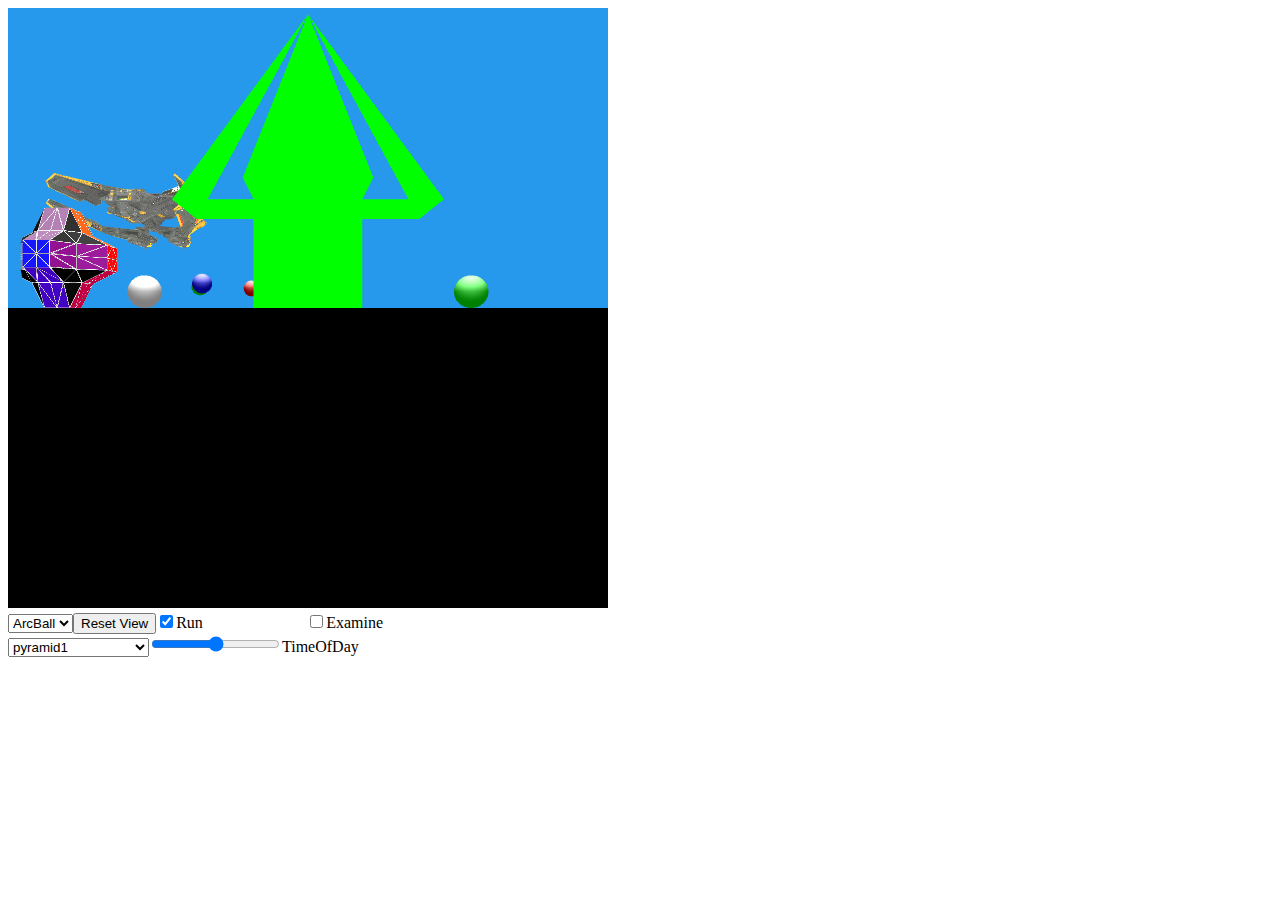
<file: Assignment_10/index.html>
<!DOCTYPE html>
<html lang="en">
<!-- Graphics town framework code by Mike Gleicher
  -- written October, 2015
  -->
<head>
    <meta charset="UTF-8">
    <title>GraphicsTown JS 2017!</title>
</head>
<body>
<!-- load this stuff first -->
<script src="Libraries/twgl-full.js"></script>
<script src="Libraries/webgl-obj-loader.js"></script>
<script src="Libraries/helper.js"></script>
<script src="Libraries/panel.js"></script>
<script src="Libraries/arcball.js"></script>
<script src="grobject.js"></script>

<!-- <script src="ExampleObjects/test_data.js"></script>
<!-- <script src="ExampleObjects/test.js"></script>

<!-- I am adding the pyramid data -->
<script src="Pyramid/pyramid_data.js"></script>
<script src="Pyramid/pyramid.js"></script>

<!-- I am adding the tree data -->
<script src="Tree/tree_data.js"></script>
<script src="Tree/tree.js"></script>

<!-- I am adding the star data -->
<script src="Star/star_data.js"></script>
<script src="Star/star.js"></script>

<!-- I am adding the sky data -->
<script src="Box/box.js"></script>

<!-- I am adding the ship data -->
<script src="Ship/ship_data.js"></script>
<script src="Ship/ship.js"></script>

<!-- I am adding the ship data -->
<script src="Ship2/ship2_data.js"></script>
<script src="Ship2/ship2.js"></script>

<!-- I am adding the ship data -->
<script src="Ship3/ship3_data.js"></script>
<script src="Ship3/ship3.js"></script>

<!-- I am adding the sphere data -->
<script src="Sphere/sphere_data.js"></script>
<script src="Sphere/sphere.js"></script>

<!-- I am adding the torus data -->
<script src="Torus/torus_data.js"></script>
<script src="Torus/torus.js"></script>

<!-- This gets loaded LAST (actually, it probably doesn't have to) -->
<script src="graphicstown.js"></script>
</body>

<script id="ground-vs" type="not-js">
    precision highp float;

    attribute vec3 vpos;
    varying vec3 outPos;

    uniform mat4 view;
    uniform mat4 proj;

    void main(void) {
        gl_Position = proj * view * vec4(vpos, 1.0);
        outPos = vpos;
    }
</script>
<script id="ground-fs" type="notjs">
    // note this is used for more than just the cube
    precision highp float;
    varying vec3 outPos;
    void main(void) {
        float xs = step(1.0,mod(outPos.x,2.0));
        float zs = step(1.0,mod(outPos.z,2.0));
        float ss = (xs>.5) ? zs : 1.0-zs;
        gl_FragColor = mix(vec4(0.5,0.5,0.5,1),
                           vec4(0.3,0.5,0.4,1),
                           ss
                           );

    }
</script>
</html>
</file>
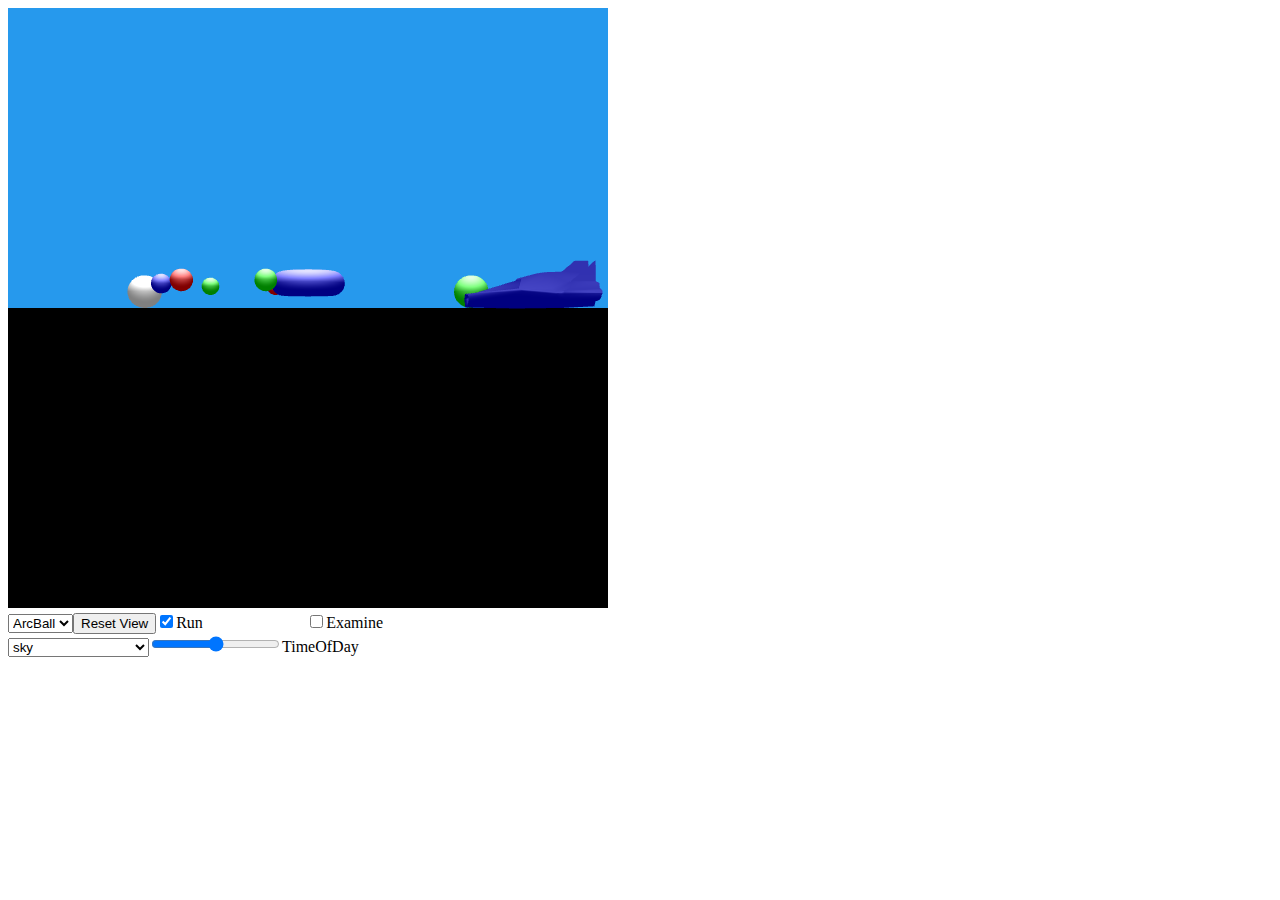
<file: Assignment_7/index.html>
<!DOCTYPE html>
<html lang="en">
<!-- Graphics town framework code by Mike Gleicher
  -- written October, 2015
  -->
<head>
    <meta charset="UTF-8">
    <title>GraphicsTown JS 2015!</title>
</head>
<body>
<!-- load this stuff first -->
<script src="Libraries/twgl-full.js"></script>
<script src="Libraries/panel.js"></script>
<script src="Libraries/arcball.js"></script>
<script src="grobject.js"></script>
<!--<script src="ExampleObjects/ground.js"></script>

<!-- I am adding the ship data -->
<script src="Box/box.js"></script>

<!-- I am adding the ship data -->
<script src="Ship/ship_data.js"></script>
<script src="Ship/ship.js"></script>

<!-- I am adding the sphere data -->
<script src="Sphere/sphere_data.js"></script>
<script src="Sphere/sphere.js"></script>

<!-- I am adding the torus data -->
<script src="Torus/torus_data.js"></script>
<script src="Torus/torus.js"></script>

<!-- This gets loaded LAST (actually, it probably doesn't have to) -->
<script src="graphicstown.js"></script>
</body>

<script id="ground-vs" type="not-js">
    precision highp float;

    attribute vec3 vpos;
    varying vec3 outPos;

    uniform mat4 view;
    uniform mat4 proj;

    void main(void) {
        gl_Position = proj * view * vec4(vpos, 1.0);
        outPos = vpos;
    }
</script>
<script id="ground-fs" type="notjs">
    // note this is used for more than just the cube
    precision highp float;
    varying vec3 outPos;
    void main(void) {
        float xs = step(1.0,mod(outPos.x,2.0));
        float zs = step(1.0,mod(outPos.z,2.0));
        float ss = (xs>.5) ? zs : 1.0-zs;
        gl_FragColor = mix(vec4(0.5,0.5,0.5,1),
                           vec4(0.3,0.5,0.4,1),
                           ss
                           );

    }
</script>

</html>
</file>
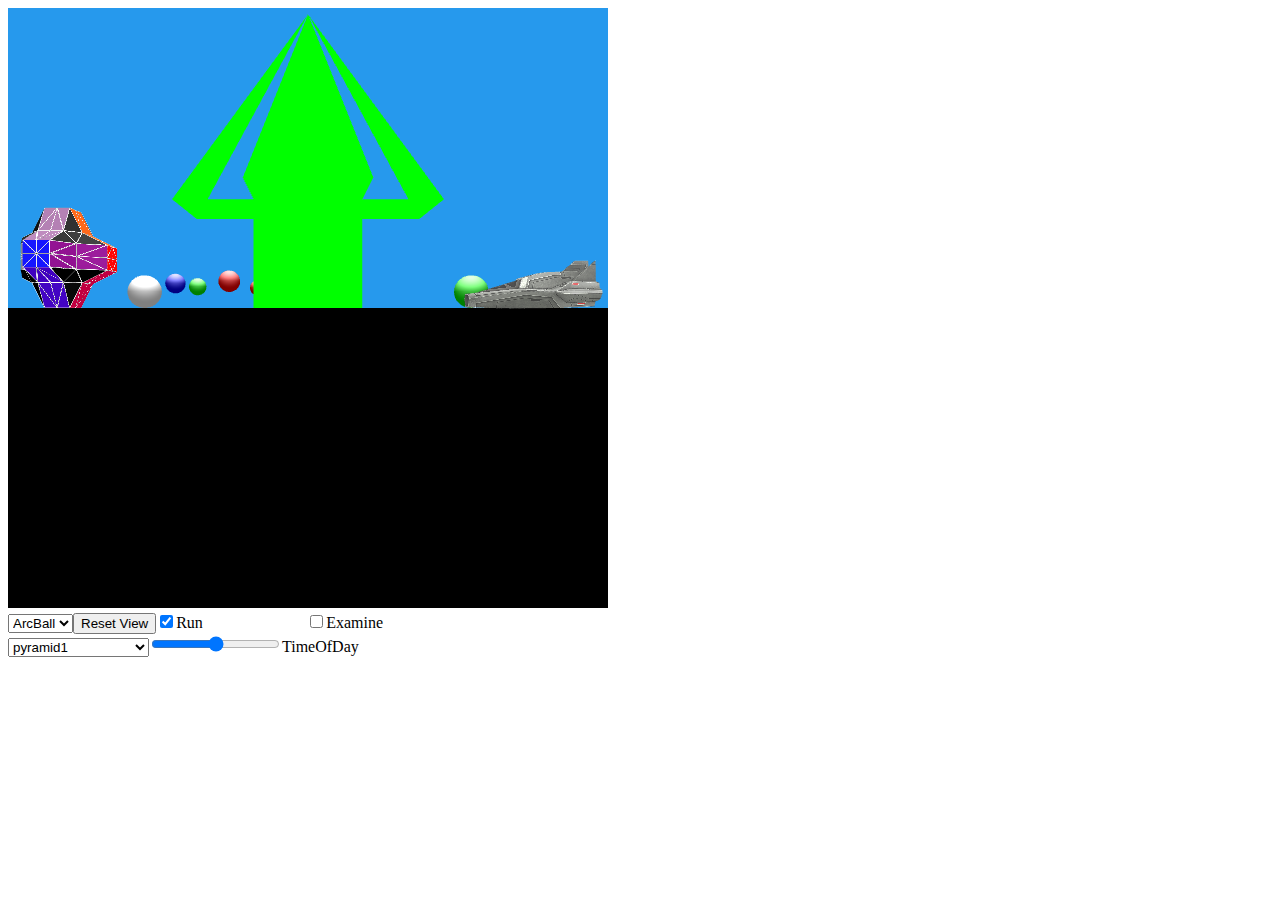
<file: Assignment_8/index.html>
<!DOCTYPE html>
<html lang="en">
<!-- Graphics town framework code by Mike Gleicher
  -- written October, 2015
  -->
<head>
    <meta charset="UTF-8">
    <title>GraphicsTown JS 2015!</title>
</head>
<body>
<!-- load this stuff first -->
<script src="Libraries/twgl-full.js"></script>
<script src="Libraries/webgl-obj-loader.js"></script>
<script src="Libraries/helper.js"></script>
<script src="Libraries/panel.js"></script>
<script src="Libraries/arcball.js"></script>
<script src="grobject.js"></script>

<!-- <script src="ExampleObjects/test_data.js"></script>
<!-- <script src="ExampleObjects/test.js"></script>

<!-- I am adding the pyramid data -->
<script src="Pyramid/pyramid_data.js"></script>
<script src="Pyramid/pyramid.js"></script>

<!-- I am adding the tree data -->
<script src="Tree/tree_data.js"></script>
<script src="Tree/tree.js"></script>

<!-- I am adding the star data -->
<script src="Star/star_data.js"></script>
<script src="Star/star.js"></script>

<!-- I am adding the sky data -->
<script src="Box/box.js"></script>

<!-- I am adding the ship data -->
<script src="Ship/ship_data.js"></script>
<script src="Ship/ship.js"></script>

<!-- I am adding the sphere data -->
<script src="Sphere/sphere_data.js"></script>
<script src="Sphere/sphere.js"></script>

<!-- I am adding the torus data -->
<script src="Torus/torus_data.js"></script>
<script src="Torus/torus.js"></script>

<!-- This gets loaded LAST (actually, it probably doesn't have to) -->
<script src="graphicstown.js"></script>
</body>

<script id="ground-vs" type="not-js">
    precision highp float;

    attribute vec3 vpos;
    varying vec3 outPos;

    uniform mat4 view;
    uniform mat4 proj;

    void main(void) {
        gl_Position = proj * view * vec4(vpos, 1.0);
        outPos = vpos;
    }
</script>
<script id="ground-fs" type="notjs">
    // note this is used for more than just the cube
    precision highp float;
    varying vec3 outPos;
    void main(void) {
        float xs = step(1.0,mod(outPos.x,2.0));
        float zs = step(1.0,mod(outPos.z,2.0));
        float ss = (xs>.5) ? zs : 1.0-zs;
        gl_FragColor = mix(vec4(0.5,0.5,0.5,1),
                           vec4(0.3,0.5,0.4,1),
                           ss
                           );

    }
</script>
</html>
</file>
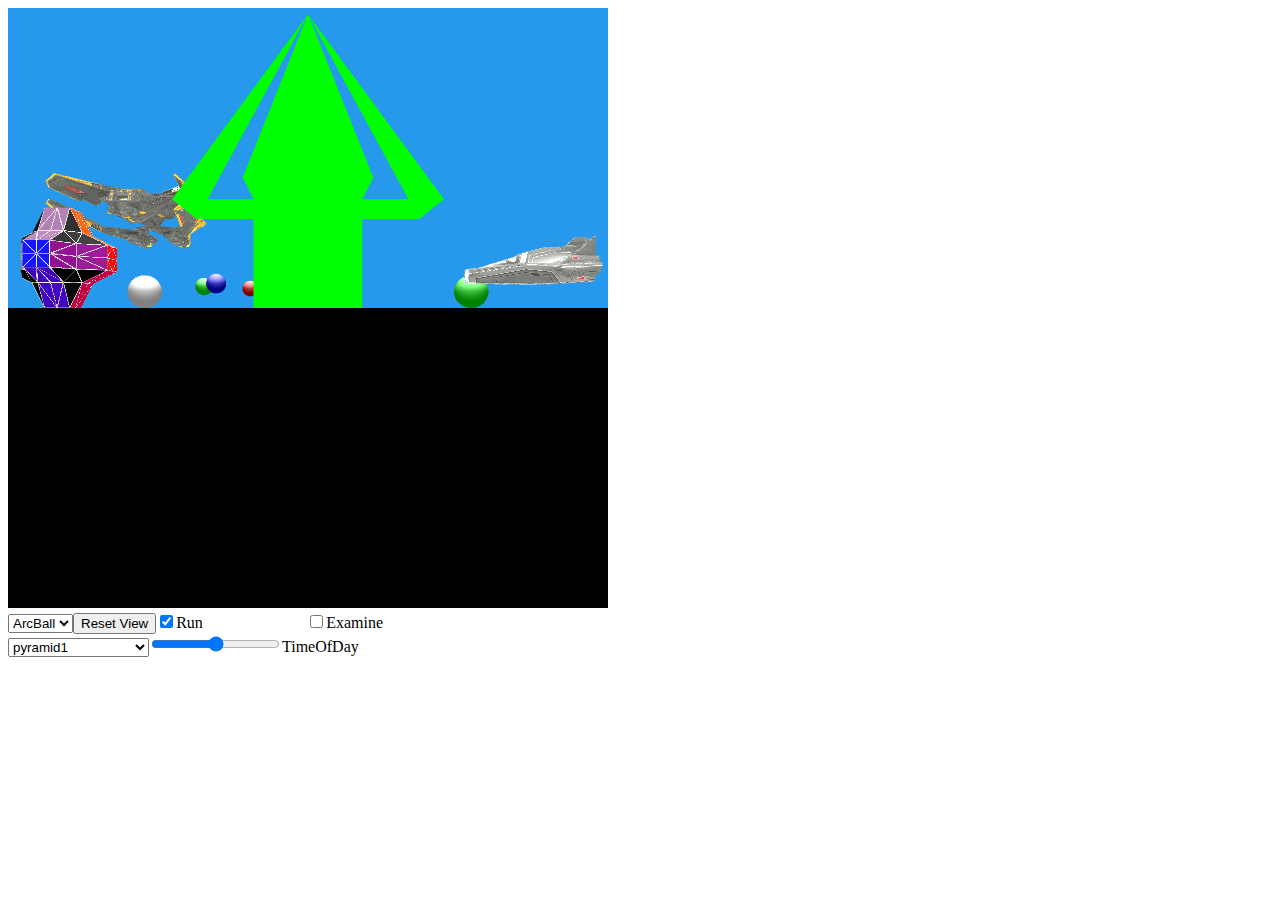
<file: Assignment_9/index.html>
<!DOCTYPE html>
<html lang="en">
<!-- Graphics town framework code by Mike Gleicher
  -- written October, 2015
  -->
<head>
    <meta charset="UTF-8">
    <title>GraphicsTown JS 2015!</title>
</head>
<body>
<!-- load this stuff first -->
<script src="Libraries/twgl-full.js"></script>
<script src="Libraries/webgl-obj-loader.js"></script>
<script src="Libraries/helper.js"></script>
<script src="Libraries/panel.js"></script>
<script src="Libraries/arcball.js"></script>
<script src="grobject.js"></script>

<!-- <script src="ExampleObjects/test_data.js"></script>
<!-- <script src="ExampleObjects/test.js"></script>

<!-- I am adding the pyramid data -->
<script src="Pyramid/pyramid_data.js"></script>
<script src="Pyramid/pyramid.js"></script>

<!-- I am adding the tree data -->
<script src="Tree/tree_data.js"></script>
<script src="Tree/tree.js"></script>

<!-- I am adding the star data -->
<script src="Star/star_data.js"></script>
<script src="Star/star.js"></script>

<!-- I am adding the sky data -->
<script src="Box/box.js"></script>

<!-- I am adding the ship data -->
<script src="Ship/ship_data.js"></script>
<script src="Ship/ship.js"></script>

<!-- I am adding the ship data -->
<script src="Ship2/ship2_data.js"></script>
<script src="Ship2/ship2.js"></script>

<!-- I am adding the sphere data -->
<script src="Sphere/sphere_data.js"></script>
<script src="Sphere/sphere.js"></script>

<!-- I am adding the torus data -->
<script src="Torus/torus_data.js"></script>
<script src="Torus/torus.js"></script>

<!-- This gets loaded LAST (actually, it probably doesn't have to) -->
<script src="graphicstown.js"></script>
</body>

<script id="ground-vs" type="not-js">
    precision highp float;

    attribute vec3 vpos;
    varying vec3 outPos;

    uniform mat4 view;
    uniform mat4 proj;

    void main(void) {
        gl_Position = proj * view * vec4(vpos, 1.0);
        outPos = vpos;
    }
</script>
<script id="ground-fs" type="notjs">
    // note this is used for more than just the cube
    precision highp float;
    varying vec3 outPos;
    void main(void) {
        float xs = step(1.0,mod(outPos.x,2.0));
        float zs = step(1.0,mod(outPos.z,2.0));
        float ss = (xs>.5) ? zs : 1.0-zs;
        gl_FragColor = mix(vec4(0.5,0.5,0.5,1),
                           vec4(0.3,0.5,0.4,1),
                           ss
                           );

    }
</script>
</html>
</file>
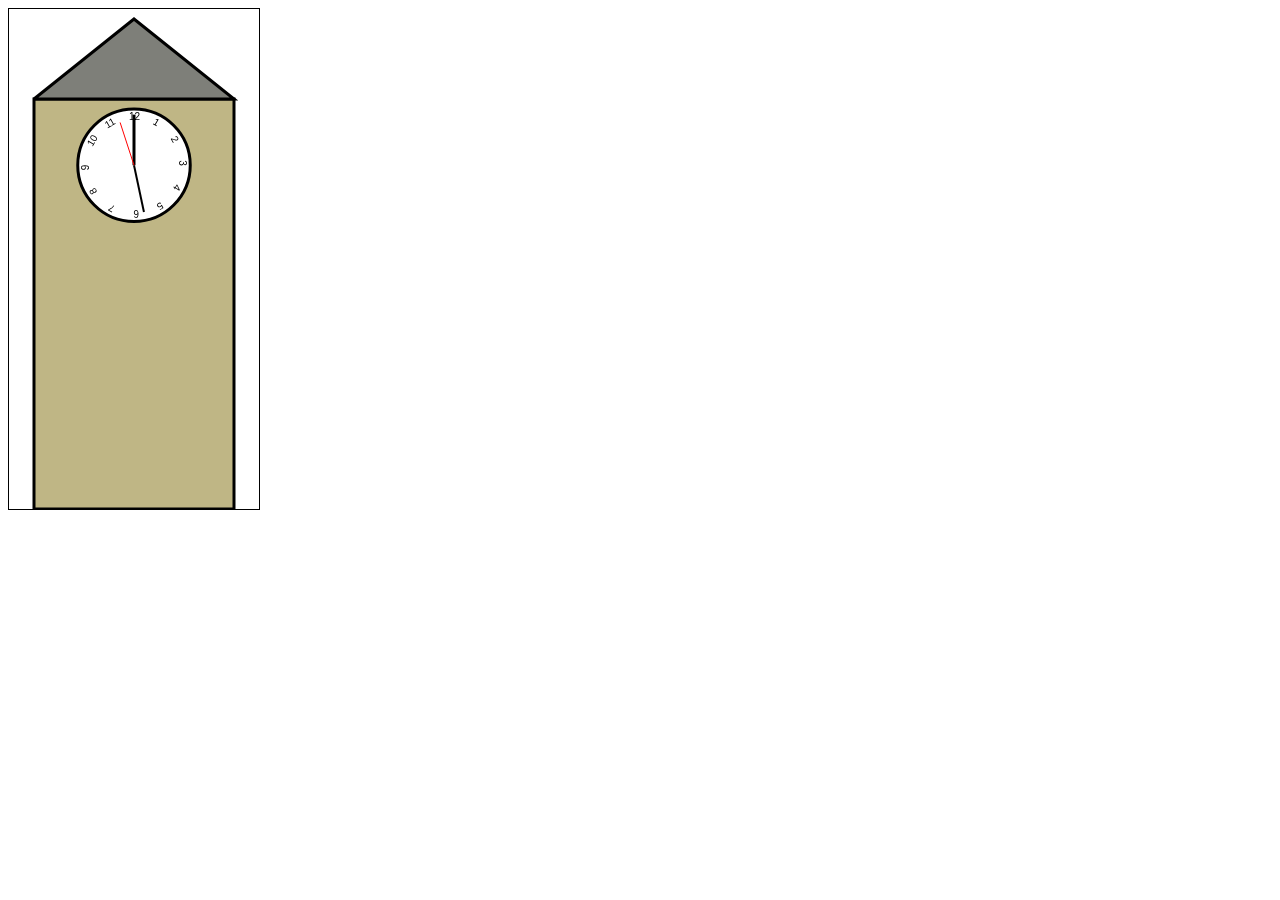
<file: Assignment_1/body.html>
<!DOCTYPE html>
<html>
<head>
	<meta name="Assignment #1">
</head>
<body>
	<canvas id="canvas" width="250" height="500" style="border:1px solid #000000;"> </canvas>
	<script type="text/javascript" src="main.js"> </script>
</body>
</html>
</file>
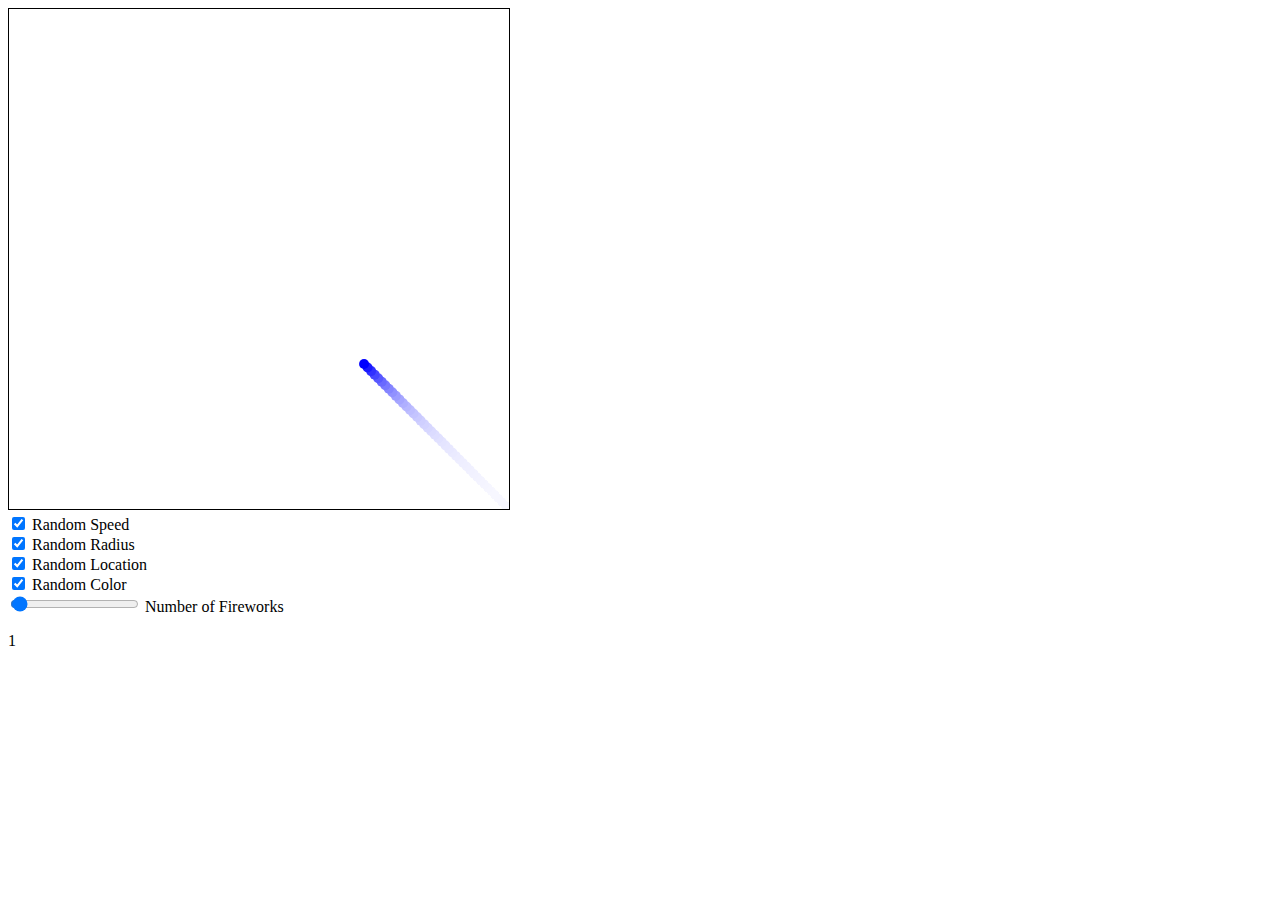
<file: Assignment_2/body.html>
<!DOCTYPE html>
<html>
<head>
	<meta name="Assignment 2"/>
</head>
<body>
	<canvas id="canvas" width="500" height="500" style="border:1px solid #000000;"> </canvas> <br>
	<input type="checkbox" id="speed" checked /> Random Speed <br>
	<input type="checkbox" id="radius" checked /> Random Radius <br>
	<input type="checkbox" id="location" checked /> Random Location <br>
	<input type="checkbox" id="color" checked /> Random Color <br>
	<input type="range" id="number" min="0" max="50" /> Number of Fireworks
	<p id="num">1</p> <br>
	<script type="text/javascript" src="firework.js"> </script>
	<script type="text/javascript" src="main.js"> </script>
</body>
</html>
</file>
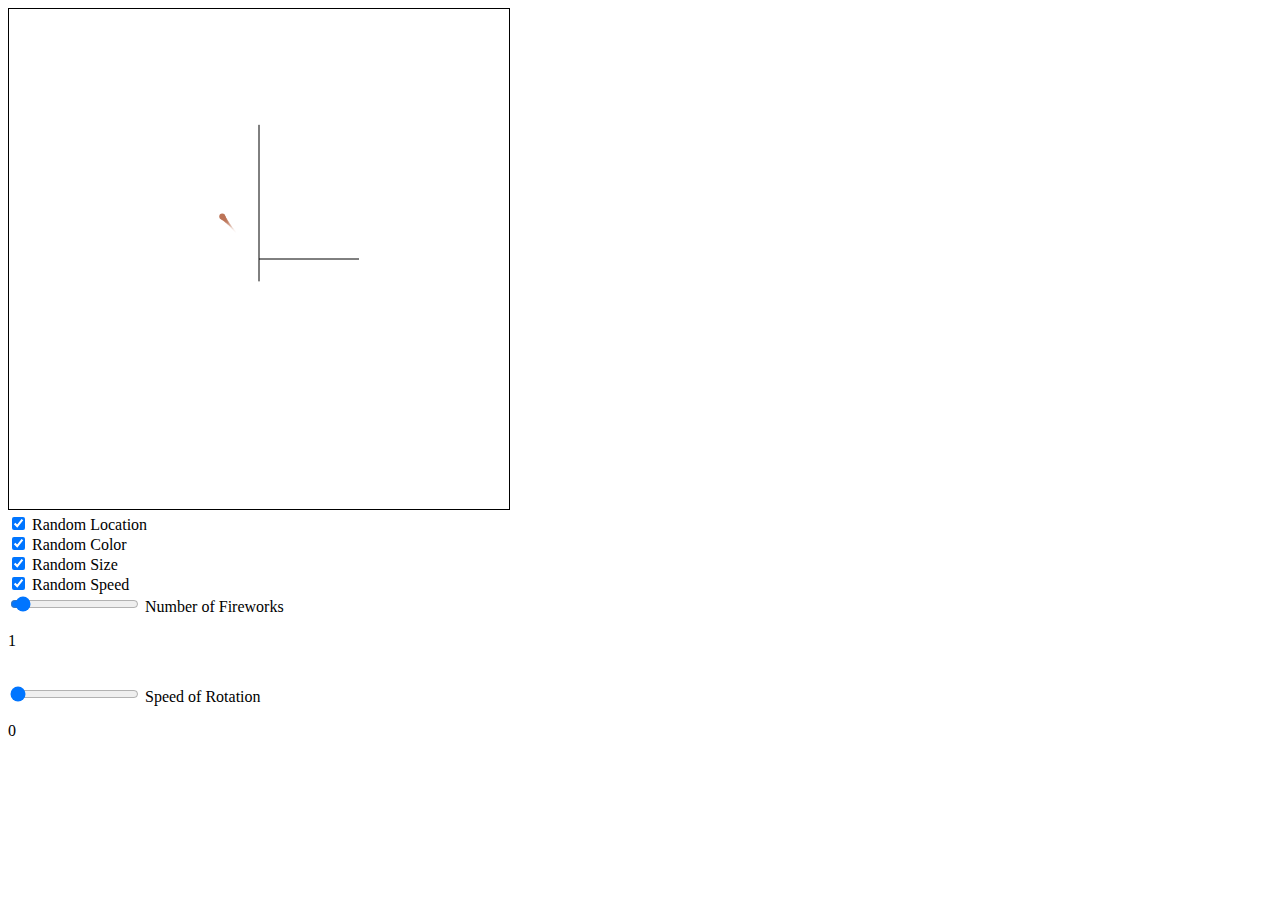
<file: Assignment_3/body.html>
<!DOCTYPE html>
<html>
<head>
	<meta name="Assignment 3" />
</head>
<body>
	<canvas id="canvas" width="500" height="500" style="border:1px solid #000000;"> </canvas> <br>
	<script type="text/javascript" src="twgl-full.min.js"> </script>
	<script type="text/javascript" src="spark.js"> </script>
	<script type="text/javascript" src="firework3D.js"> </script>
	<script type="text/javascript" src="main.js"> </script>
	<input type="checkbox" id="loc" checked /> Random Location <br>
	<input type="checkbox" id="col" checked /> Random Color <br>
	<input type="checkbox" id="siz" checked /> Random Size <br>
	<input type="checkbox" id="spe" checked /> Random Speed <br>
	<input type="range" id="nfi" min="0" max="25" /> Number of Fireworks
	<p id="num">1</p> <br>
	<input type="range" id="rot" min="0" max="100" /> Speed of Rotation
	<p id="sro">0</p> <br>
	
</body>
</html>
</file>
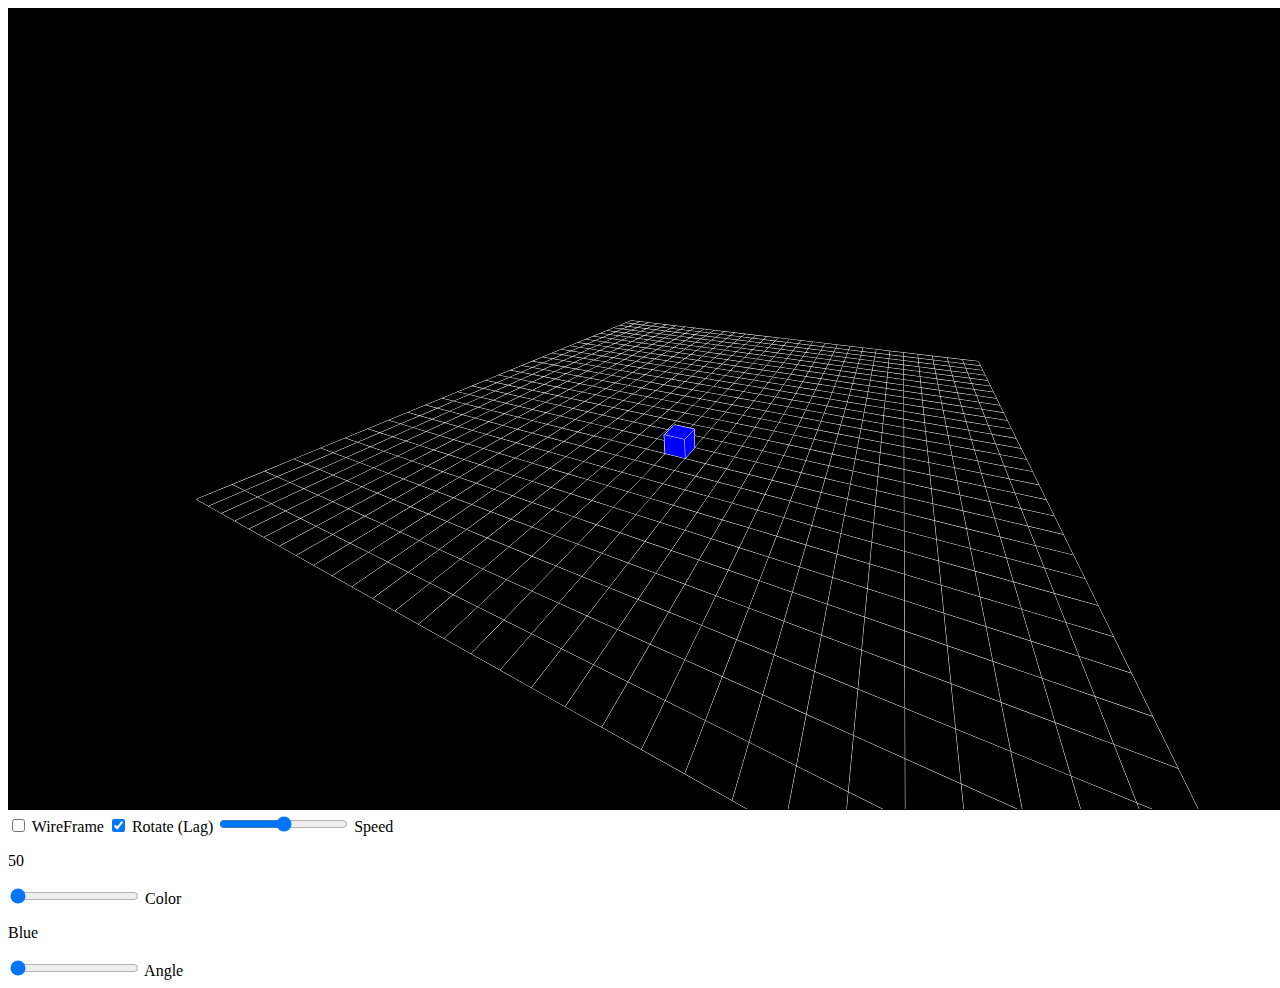
<file: Assignment_4/body.html>
<!DOCTYPE html>
<html>
<head>
	<title>Assignment 4</title>
	<meta name="Assignment 4" />
</head>
<body>
	<canvas id="canvas" height="800" width="1400" style="border:1px solid black;"></canvas>
	<script type="text/javascript" src="twgl-full.min2.js"> </script>
	<script type="text/javascript" src="painter.js"> </script>
	<script type="text/javascript" src="main.js"> </script>
	<input type="checkbox" id="frame" /> WireFrame
	<input type="checkbox" id="rotate" checked/> Rotate (Lag)
	<input type="range" id="speed" min="0" max="100" /> Speed <p id="spe">0</p>
	<input type="range" id="color" min="0" max="2" /> Color	<p id="col">1</p>
	<input type="range" id="angle" min="1" max="3" /> Angle
</body>
</html>
</file>
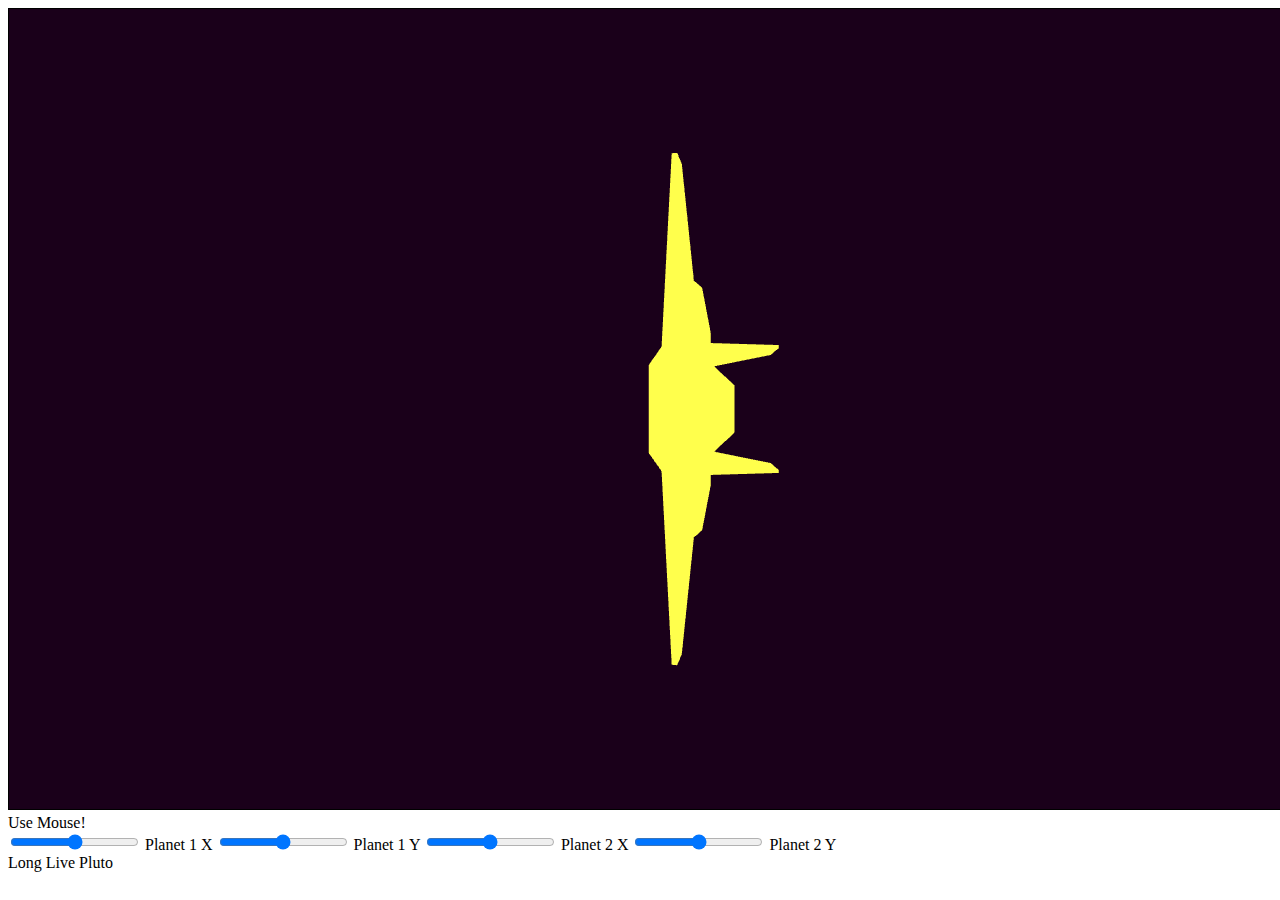
<file: Assignment_6/body.html>
<!DOCTYPE html>
<html>
<head>
	<title> Assignment 6 </title>
	<meta "Assignment 6" />
</head>
<body>
	<canvas id="canvas" width="1400" height="800" style="border:1px solid black;"></canvas>
	Use Mouse! <br />
	<input type="range" id="rot1X" min="0" max="100" /> Planet 1 X
	<input type="range" id="rot1Y" min="0" max="100" /> Planet 1 Y
	<input type="range" id="rot2X" min="0" max="100" /> Planet 2 X
	<input type="range" id="rot2Y" min="0" max="100" /> Planet 2 Y
	<br /> Long Live Pluto
	<script type="text/javascript" src="ship.js"></script>
	<script type="text/javascript" src="twgl-full.min2.js"> </script>
	<script type="text/javascript" src="main.js"></script>
	<script id="vs" type="notjs">
		precision highp float;
		attribute vec3 position;
		attribute vec3 normal;
		uniform mat4 normalMatrix;
		uniform mat4 modelViewMatrix;
		uniform mat4 projectionMatrix;
		varying vec3 fNormal;
		varying vec3 fPosition;
		
		void main() {
			fNormal = normalize(mat3(normalMatrix) * normal);
			vec4 pos = modelViewMatrix * vec4(position, 1.0);
			fPosition = pos.xyz;
			gl_Position = projectionMatrix * pos;
		}
	</script>
	<script id = "fs" type="notjs">
		precision highp float;
		varying vec3 fNormal;
		varying vec3 fPosition;
		uniform vec3 color;
		
		void main() {
			vec3 s = normalize(-fPosition);
			vec3 v = normalize(-fPosition);
			vec3 n = normalize(fNormal);
			vec3 h = normalize(v+s);
			vec3 lightColor = vec3(1.0,1.0,1.0);
			if(length(fPosition) < 2.5) {  // Don't do sun
				gl_FragColor = vec4(color, 1.0);
				return;
			}
			vec3 ambient = 0.25 * color;
			vec3 diffuse = 0.9 * max(0.0, dot(n,s)) * lightColor;
			vec3 specular = 0.5 * pow(max(0.0, dot(n,h)), 0.1) * lightColor; 
			gl_FragColor = vec4(color,1.0); //vec4(ambient + diffuse, 1.0);  // Blue Always
		}
	
	</script>
</body>
</html>
</file>
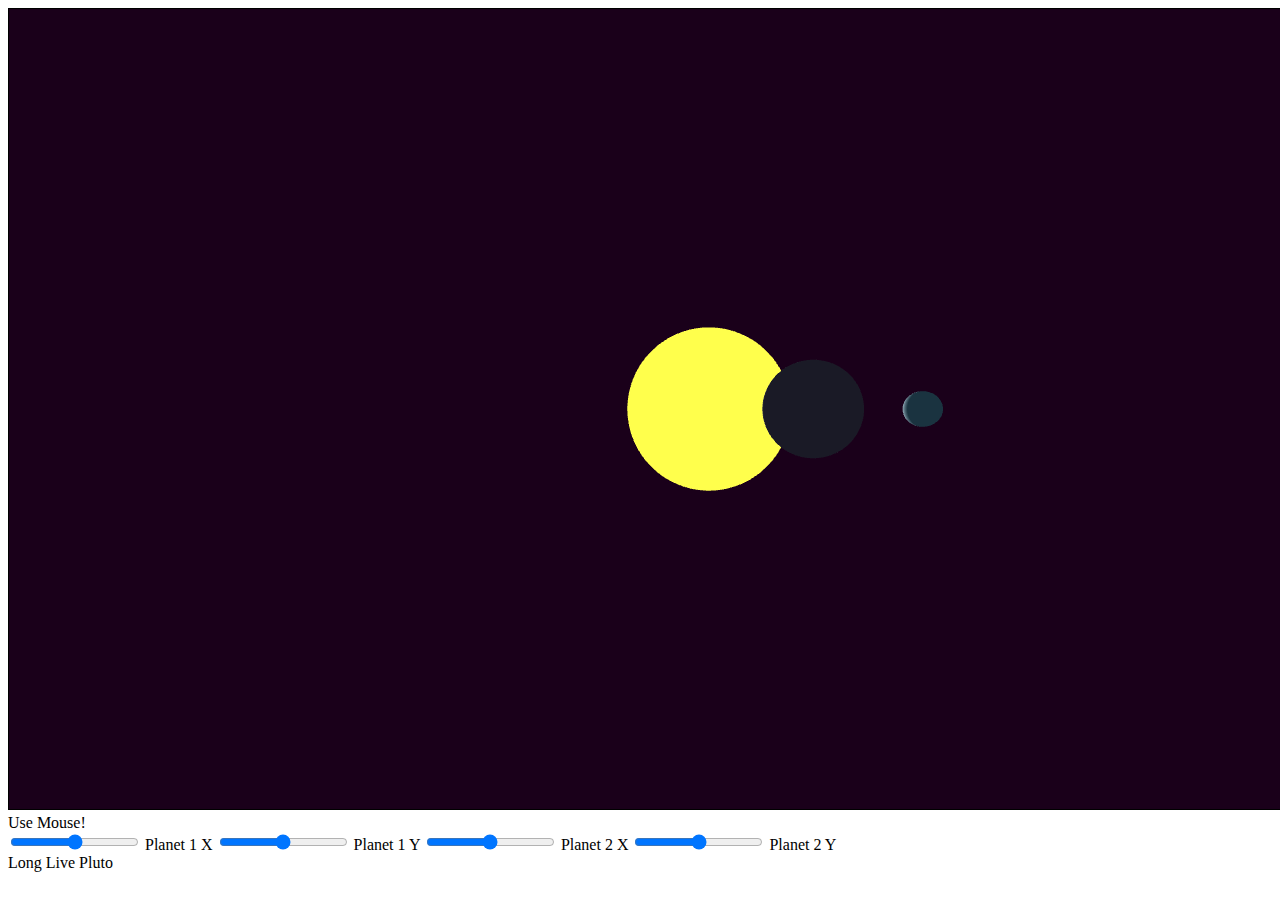
<file: Assignment_6/Assignment_6/body.html>
<!DOCTYPE html>
<html>
<head>
	<title> Assignment 6 </title>
	<meta "Assignment 6" />
</head>
<body>
	<canvas id="canvas" width="1400" height="800" style="border:1px solid black;"></canvas>
	Use Mouse! <br />
	<input type="range" id="rot1X" min="0" max="100" /> Planet 1 X
	<input type="range" id="rot1Y" min="0" max="100" /> Planet 1 Y
	<input type="range" id="rot2X" min="0" max="100" /> Planet 2 X
	<input type="range" id="rot2Y" min="0" max="100" /> Planet 2 Y
	<br /> Long Live Pluto
	<script type="text/javascript" src="twgl-full.min2.js"> </script>
	<script type="text/javascript" src="main.js"></script>
	<script id="vs" type="notjs">
		precision highp float;
		attribute vec3 position;
		attribute vec3 normal;
		uniform mat4 normalMatrix;
		uniform mat4 modelViewMatrix;
		uniform mat4 cameraViewMatrix;
		uniform mat4 projectionMatrix;
		varying vec3 fNormal;
		varying vec3 fPosition;
		
		void main() {
			fNormal = normalize(mat3(normalMatrix) * normal);
			vec4 pos = modelViewMatrix * vec4(position, 1.0);
			fPosition = pos.xyz;
			gl_Position = (projectionMatrix * cameraViewMatrix) * pos;
		}
	</script>
	<script id = "fs" type="notjs">
		precision highp float;
		varying vec3 fNormal;
		varying vec3 fPosition;
		uniform vec3 color;
		
		void main() {
			vec3 s = normalize(-fPosition);
			vec3 v = normalize(-fPosition);
			vec3 n = normalize(fNormal);
			vec3 h = normalize(v+s);
			vec3 lightColor = vec3(1.0,1.0,1.0);
			if(length(fPosition) < 2.5) {  // Don't do sun
				gl_FragColor = vec4(color, 1.0);
				return;
			}
			vec3 ambient = 0.25 * color;
			vec3 diffuse = 0.9 * max(0.0, dot(n,s)) * lightColor;
			vec3 specular = 0.5 * pow(max(0.0, dot(n,h)), 0.1) * lightColor; 
			gl_FragColor = vec4(ambient + diffuse, 1.0);  // Blue Always
		}
	
	</script>
</body>
</html>
</file>
